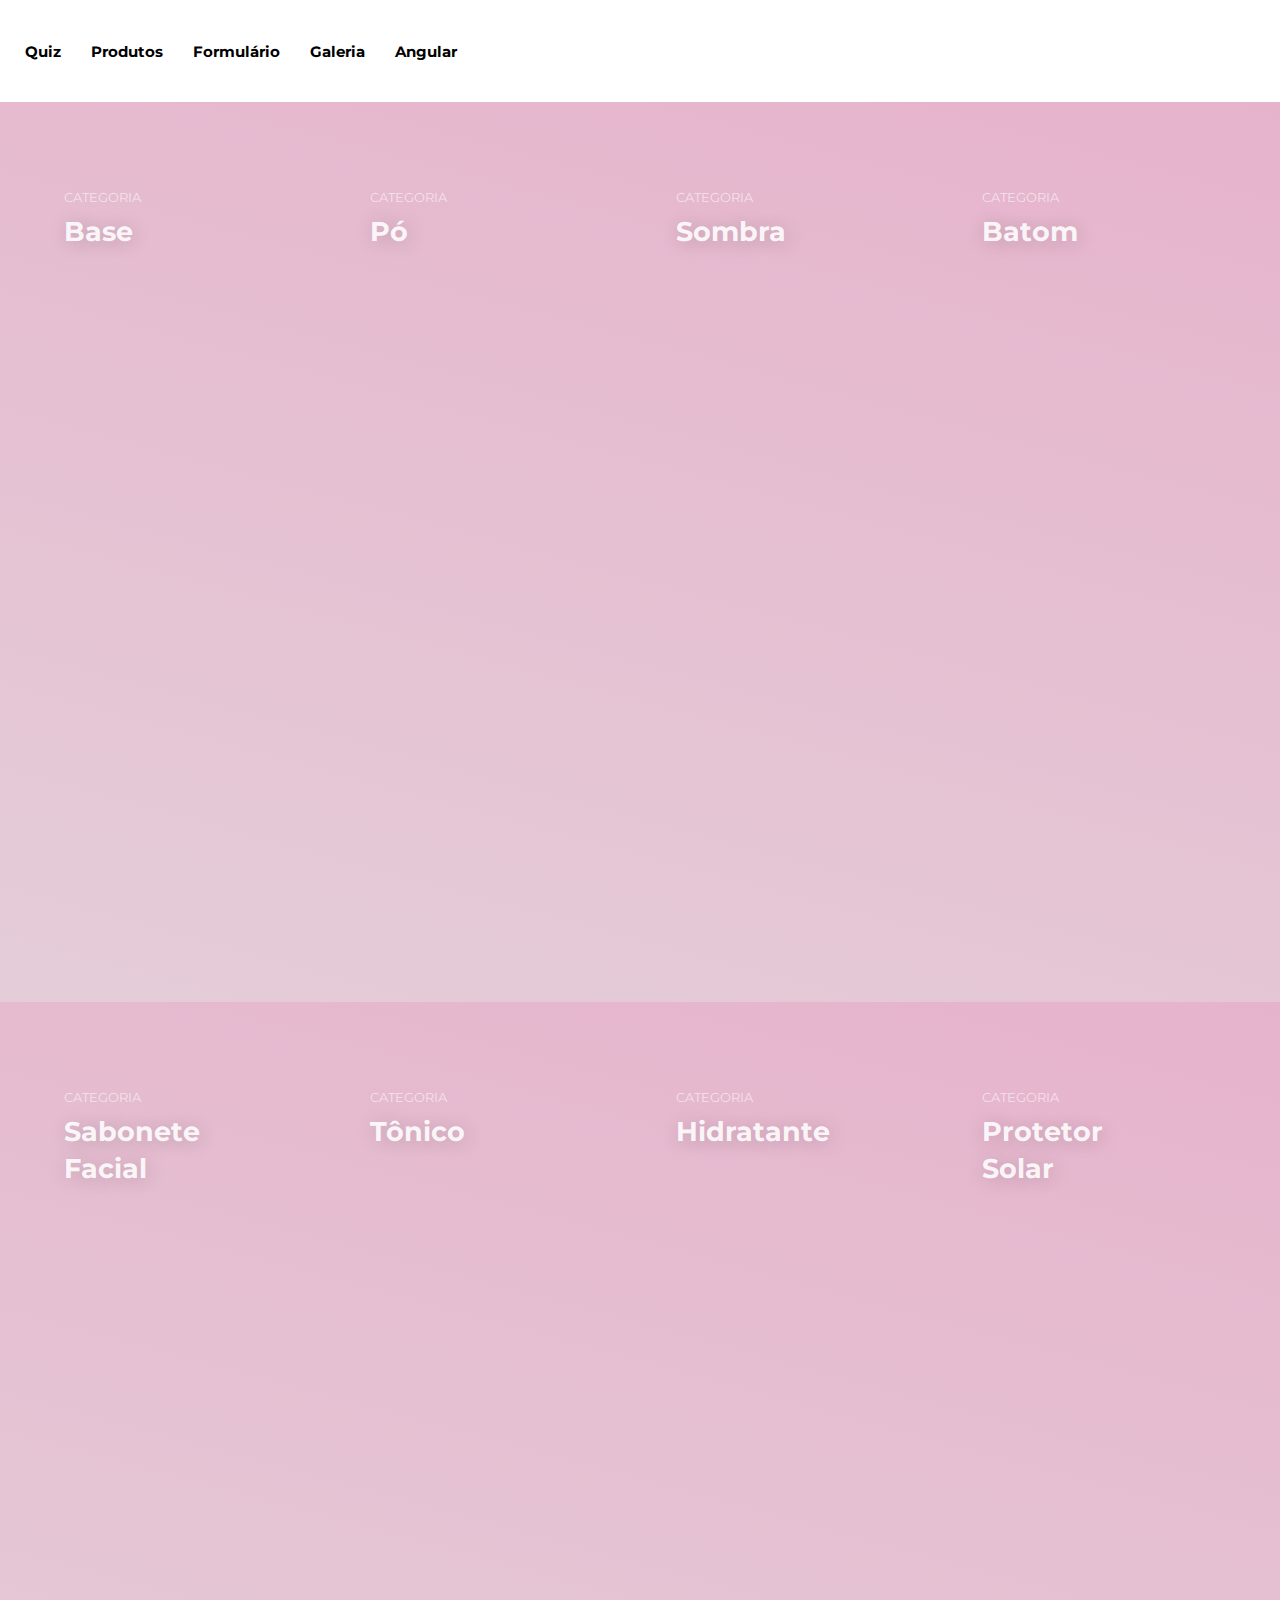
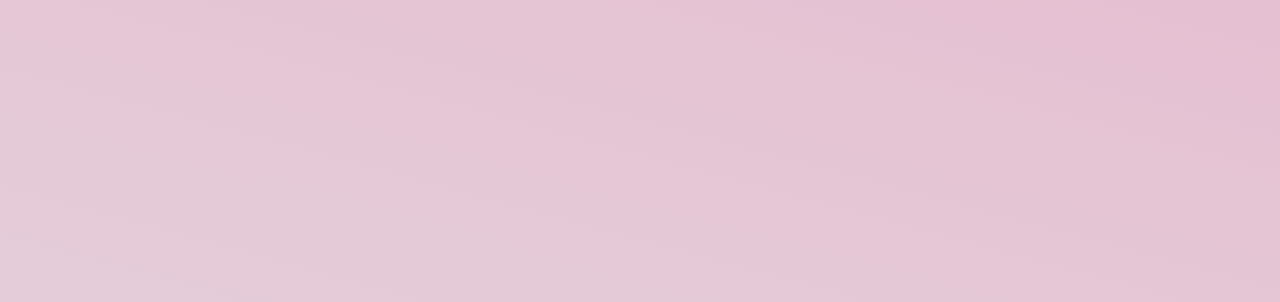
<file: produto.html>
<!-- Nav -->
 <nav class="main-nav">
    <br> <br>
    
  
    <ul class="main-menu">
      <li><a href="quiz.html">Quiz</a></li>
      <li><a href="slid.html">Produtos</a></li>
      <li><a href="form.html">Formulário</a></li>
      <li><a href="galeria.html">Galeria</a></li>
      <li><a href="">Angular</a></li>
    
    </ul>

    <ul class="right-menu">
      <li>
        <a href="#">
          <i class="fas fa-search"></i>
        </a>
      </li>
      <li>
        <a href="#">
          <i class="fas fa-shopping-cart"></i>
        </a>
      </li>
    </ul>
  </nav>


<link href="https://fonts.googleapis.com/css?family=Montserrat:400,700" rel="stylesheet">

<!--doctype informa ao usuario a versao do html que deve ser redenrizada-->
<html lang="pt-br">

<head>
	<title> Maquiagem </title>
	<meta charset="utf-8">
	<link rel="shortcut icon" href="">
	<meta name="author" content="Gessica">
	<meta name="description" content="lista de doc">
	<meta name="keywords" content="html5, tecnologia ">

	<link rel="stylesheet" href="prod.css">
  
	
</head>

<section class="hero-section">
  <div class="card-grid">
    <a class="card" href="#">
      <div class="card__background" style="background-image: url(https://lojasmosele.com.br/sitecontent/ecommercex/produto/images/g/23072022095257_0base-boca-rosa.jpg)"></div>
      <div class="card__content">
        <p class="card__category">Categoria</p>
        <h3 class="card__heading">Base</h3>
      </div>
    </a>
    <a class="card" href="#">
      <div class="card__background" style="background-image: url(https://institucional.jequiti.com.br/img/produto/2016/13/16608GG.jpg)"></div>
      <div class="card__content">
        <p class="card__category">Categoria</p>
        <h3 class="card__heading">Pó</h3>
      </div>
    </a>
    <a class="card" href="#">
      <div class="card__background" style="background-image: url(https://www.beautyeditor.com.br/wp-content/uploads/2019/12/beleza-melhores-produtos-maquiagem-eleitos-por-especialistas.jpg)"></div>
      <div class="card__content">
        <p class="card__category">Categoria</p>
        <h3 class="card__heading">Sombra</h3>
      </div>
    </li>
    <a class="card" href="#">
      <div class="card__background" style="background-image: url(https://blogcatharinehill.com.br/wp-content/uploads/2019/06/batom-bala-chill-catharine-hill.png)"></div>
      <div class="card__content">
        <p class="card__category">Categoria</p>
        <h3 class="card__heading">Batom</h3>
      </div>
    </a>
  <div>
</section>

<section class="hero-section">
    <div class="card-grid">
      <a class="card" href="#">
        <div class="card__background" style="background-image: url(https://cdn.shopify.com/s/files/1/0269/8831/4685/products/MOUSSE_540x.png?v=1663937670)"></div>
        <div class="card__content">
          <p class="card__category">Categoria</p>
          <h3 class="card__heading">Sabonete Facial</h3>
        </div>
      </a>
      <a class="card" href="#">
        <div class="card__background" style="background-image: url(https://www.coisasdediva.com.br/wp-content/uploads/2014/03/nivea.jpg)"></div>
        <div class="card__content">
          <p class="card__category">Categoria</p>
          <h3 class="card__heading">Tônico</h3>
        </div>
      </a>
      <a class="card" href="#">
        <div class="card__background" style="background-image: url(https://www.bandab.com.br/wp-content/uploads/2021/04/Cinco-hidratantes-para-voce-usar-antes-da-maquiagem-2.jpg)"></div>
        <div class="card__content">
          <p class="card__category">Categoria</p>
          <h3 class="card__heading">Hidratante</h3>
        </div>
      </li>
      <a class="card" href="#">
        <div class="card__background" style="background-image: url(https://60193.cdn.simplo7.net/static/60193/sku/kits-de-maquiagem-kit-skincare-tonico-multibeneficios-gel-hidratante-basic-protetor-solar-fps60-deisy-perozzo--p-1683236183206.jpg)"></div>
        <div class="card__content">
          <p class="card__category">Categoria</p>
          <h3 class="card__heading">Protetor Solar</h3>
        </div>
      </a>
    <div>
  </section>
</file>
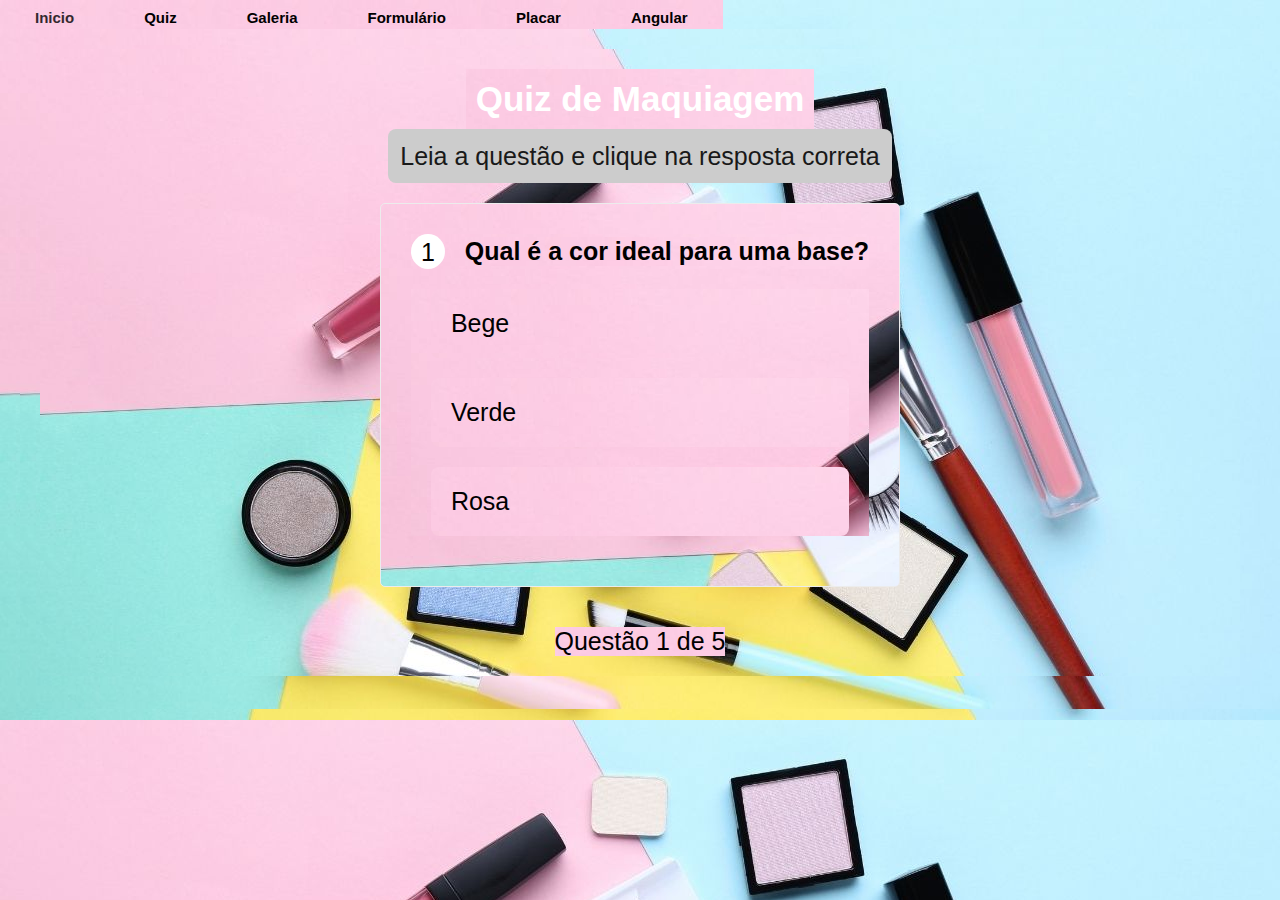
<file: quiz.html>
<!DOCTYPE html>
<html lang="pt-br">
<head>
    <link rel="icon" href="img/fundo.jpg" />
    <meta charset="UTF-8">
    <meta http-equiv="X-UA-Compatible" content="IE=edge">
    <meta name="viewport" content="width=device-width, initial-scale=1.0">
    <title>Aula 20 de JS</title>
    <!-- CSS externo -->
    <link rel="stylesheet" href="style.css" />
</head>
<body>

    <ul class="main-menu">
        <li><a href="index.html">Inicio</a></li>
        <li><a href="quiz.html">Quiz</a></li>
        <li><a href="galeria.html">Galeria</a></li>
        <li><a href="form.html">Formulário</a></li>
        <li><a href="placar.html">Placar</a></li>
        
        
        <li><a href="#">Angular</a></li>
      
      </ul>
    <nav>

    <main class="tela-principal">

        <section class='conteudos'>

            <h1>Quiz de Maquiagem</h1>

            <article class='centro' id='instrucoes'>
                Leia a questão e clique na resposta correta
            </article>

            <article class='questoes'>
                
                <header class='questao'>
                    <span id='numQuestao'></span>
                    <h2 id='pergunta'></h2>
                </header>
<div class='corpo'>
                    <ol type='A' id='alternativas'>
                        <li id='a' value='1A' class='respostas' onClick='verificarSeAcertou(this, this)'></li>
                        <li id='b' value='1B' class='respostas' onClick='verificarSeAcertou(this, this)'></li>
                        <li id='c' value='1C' class='respostas' onClick='verificarSeAcertou(this, this)'></li>
                    </ol>
                </div>
            </article>
            
            <article id='aviso'>Questão <span id='numero'></span> de <span id='total'></span></article>
            
        </section>

        <footer class='centro'><script src="index.html">VOLTAR</script></footer>
    </main>

<!-- JS externo -->
<script src="js.html"></script>

</body>
</html>
</file>
<file: prod.css>
:root{
  --background-dark: #2d3548;
  --text-light: rgba(255,255,255,0.6);
  --text-lighter: rgba(255,255,255,0.9);
  --spacing-s: 8px;
  --spacing-m: 16px;
  --spacing-l: 24px;
  --spacing-xl: 32px;
  --spacing-xxl: 64px;
  --width-container: 1200px;
}

.main-menu{
    padding-top: 20px;
    display: flex;
    align-items: center;
    height: 30px;
    padding: 10px;
    font-size: 13px;
    list-style: none;
}


.main-menu li a{
    text-decoration: none;
    color: black;
    font-size: 15px;
    margin: 15px;
    font-weight: bold;
    
}

.main-menu li a:hover{
    padding: 5px;
    border-radius: 10px;
    background-color: #2d35487a;
    
}

*{
  border: 0;
  margin: 0;
  padding: 0;
  box-sizing: border-box;
}

html{
  height: 100%;
  font-family: 'Montserrat', sans-serif;
  font-size: 14px;
}

body{
  height: 100%;
}

.hero-section{
  align-items: flex-start;
  background-image: linear-gradient(15deg, #e4cdd8 0%, #e7a6c6 150%);
  display: flex;
  min-height: 100%;
  justify-content: center;
  padding: var(--spacing-xxl) var(--spacing-l);
}

.card-grid{
  display: grid;
  grid-template-columns: repeat(1, 1fr);
  grid-column-gap: var(--spacing-l);
  grid-row-gap: var(--spacing-l);
  max-width: var(--width-container);
  width: 100%;
}

@media(min-width: 540px){
  .card-grid{
    grid-template-columns: repeat(2, 1fr); 
  }
}

@media(min-width: 960px){
  .card-grid{
    grid-template-columns: repeat(4, 1fr); 
  }
}

.card{
  list-style: none;
  position: relative;
}

.card:before{
  content: '';
  display: block;
  padding-bottom: 150%;
  width: 100%;
}

.card__background{
  background-size: cover;
  background-position: center;
  border-radius: var(--spacing-l);
  bottom: 0;
  filter: brightness(0.75) saturate(1.2) contrast(0.85);
  left: 0;
  position: absolute;
  right: 0;
  top: 0;
  transform-origin: center;
  trsnsform: scale(1) translateZ(0);
  transition: 
    filter 200ms linear,
    transform 200ms linear;
}

.card:hover .card__background{
  transform: scale(1.05) translateZ(0);
}

.card-grid:hover > .card:not(:hover) .card__background{
  filter: brightness(0.5) saturate(0) contrast(1.2) blur(20px);
}

.card__content{
  left: 0;
  padding: var(--spacing-l);
  position: absolute;
  top: 0;
}

.card__category{
  color: var(--text-light);
  font-size: 0.9rem;
  margin-bottom: var(--spacing-s);
  text-transform: uppercase;
}

.card__heading{
  color: var(--text-lighter);
  font-size: 1.9rem;
  text-shadow: 2px 2px 20px rgba(0,0,0,0.2);
  line-height: 1.4;
  word-spacing: 100vw;
}
</file>
<file: style.css>
*{
    background-image: url(img/incon.jpg);
    margin: 0;
    padding: 0;
    box-sizing: border-box;
    font-family: 'Roboto', sans-serif;
    font-size: 1.25rem;
}

body {
    width: 100vw;
    height: 100vh;
    color: black;
}

.main-menu li a{
    text-decoration: none;
    color: black;
    font-size: 15px;
    margin: 15px;
    font-weight: bold;
    
}

main {
    width: 100%;
    height: 100%;
    padding: 1rem; /* espacamento interno */
}

section {
    width: 100%;
    margin: 0 auto;
    padding: 1rem;
    margin-bottom: 0.625rem;
    display: flex;
    flex-direction: column;
    justify-content: center;
    align-items: center;
}

h1 {
    text-align: center;
    font-size: 1.75rem;
    margin: 0.625rem;
}

.centro {
    text-align: center;
}

.questao {
    display: flex;
    align-items: center;
    justify-content: space-between;
}

#numQuestao {
    display: block;
    background: white;
    padding: 4px 10px 2px 10px;
    border-radius: 50%;
}

#pergunta {
    margin-left: 1rem;
}

/* article que acomoda a questao completa */
.questoes {
    padding: 1.5rem;
    border: 1px solid #ececec;
    border-radius: 5px;
    margin-bottom: 2rem;
}

.questoes ol li {
    display: block;
    margin: 1rem;
    padding: 1rem;
    border-radius: 8px;
}

.questoes ol li:hover {
    background: white;
    cursor: pointer;
}

.bloqueado {
    display: none;
}

.bloqueado li:hover {
    display: none;
}

#instrucoes {
    background: #ccc;
    color: #191919;
    padding: 0.625rem;
    border-radius: 8px;

    display: flex;
    justify-content: center;
    margin-bottom: 1rem;
    animation: piscar .75s infinite alternate;
}

#aviso {
    color: black;
}

/* ANIMACAO */

/* Animar o input */
@keyframes piscar {
    0% {
        filter: drop-shadow(0 0 15px #00b0ff);
        -webkit-filter: drop-shadow(0 0 15px #00b0ff);
        -moz-filter: drop-shadow(0 0 15px #00b0ff);
        -o-filter: drop-shadow(0 0 15px #00b0ff);
        -ms-filter: drop-shadow(0 0 15px #00b0ff);
    }
    100% {
    }
}

.animar {
    animation: piscar .75s infinite alternate;
}

.aparecer {
    animation: aparecer .5s infinite alternate;
}

@keyframes aparecer {
    0% {
        opacity: 0
    }
    100% {
        opacity: 1
    }
}

body{
    margin: 0;
  }
  ul{
      list-style: none;
      padding: 0;
      overflow: hidden;
      transition: all .5s ;
  }
  nav{
      background-color:black;
      padding: 0 20px;
      justify-content: space-between;
      align-items: center;
  }
  h1, p{
    color: #fff;
  }
  nav, ul {
    display: flex;
    flex-direction: row;
  }
  li{
    padding: 0 20px;
  }
  h1{
    margin:0;
    padding: 10px;
  }
  button{
    background-color: transparent;
    border: none;
    color: #fff;
    font-size: 36px;
    position: absolute;
    right: 10px;
    top: 10px;
    display: none;
  }
  li:hover, 
  h1:hover,
  button:hover{
    
    cursor: pointer;
    opacity: 0.8;
    background-color: rgba(255, 255, 255, 0.2);
  }
  
  button:focus ~ul{
    height: 260px;
  }
  
  @media (max-width: 700px){
      nav, ul{
      flex-direction: column;
     }
     ul{
      text-align: center;
      margin: 0;
      height: 0;
     }
     nav{
      padding-top: 0px;
      align-items: flex-start;
     }
     h1{
       margin: 10px;
     }
     button{
      display: flex;
     }
     li, ul{
       width:100%;
     }
  
  }
</file>
